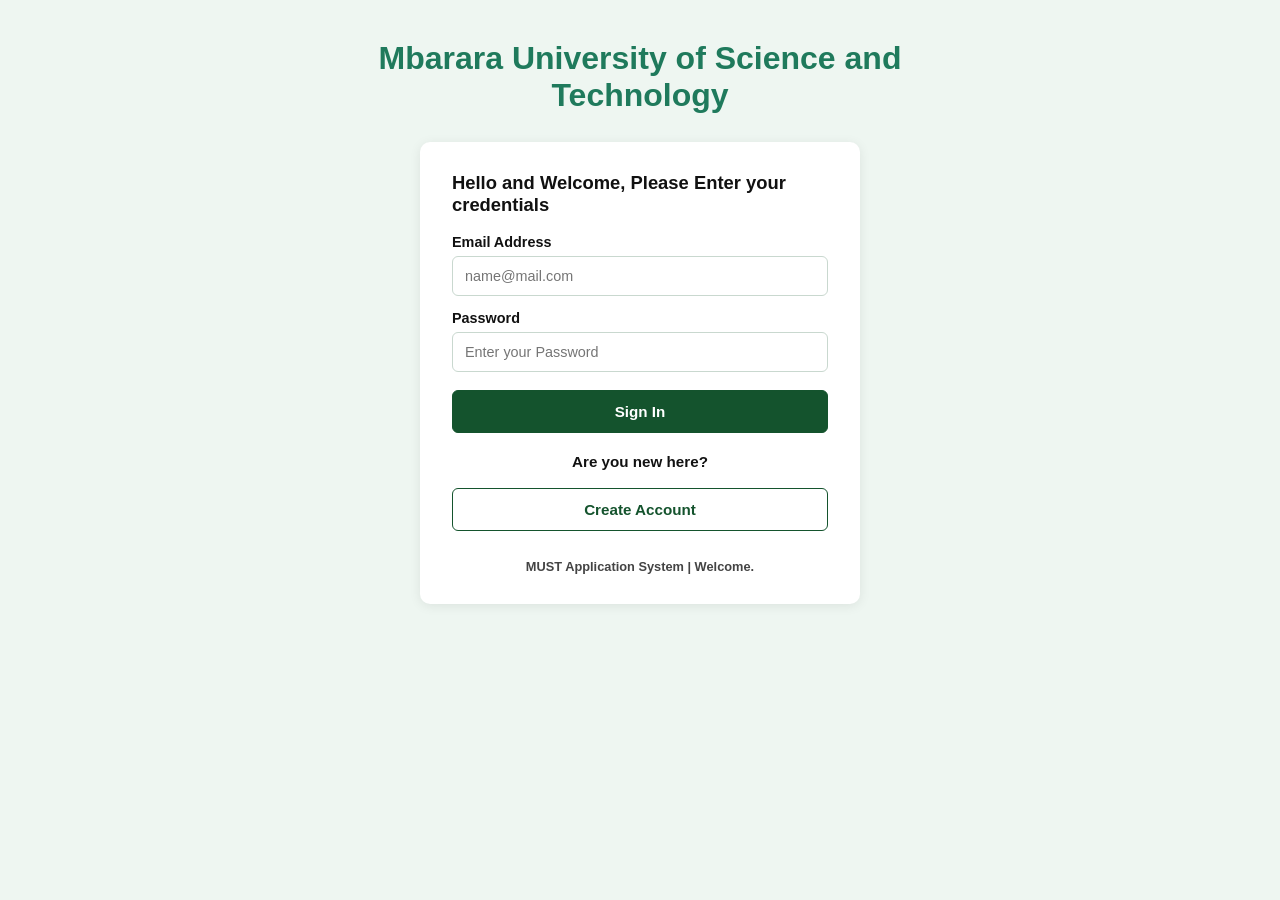
<file: index.html>
<!DOCTYPE html>
<html lang="en">
<head>
  <meta charset="UTF-8">
  <meta name="viewport" content="width=device-width, initial-scale=1">
  <title>Mbarara University of Science and Technology</title>
  <link rel="stylesheet" href="style.css">
</head>
<body>

  <h1 class="title">Mbarara University of Science and Technology</h1>

  <!-- LOGIN SCREEN -->
  <form class="card" action="#" method="post">
    <h2>Hello and Welcome, Please Enter your credentials</h2>

    <label for="email">Email Address</label>
    <input type="email" id="email" placeholder="name@mail.com" required>

    <label for="password">Password</label>
    <input type="password" id="password" placeholder="Enter your Password" required>

    <button type="submit" class="btn btn-dark">Sign In</button>

    <p class="new">Are you new here?</p>
    <a href="create-account.html" class="btn btn-light">Create Account</a>

    <p class="footer">MUST Application System | Welcome.</p>
  </form>

</body>
</html>
</file>
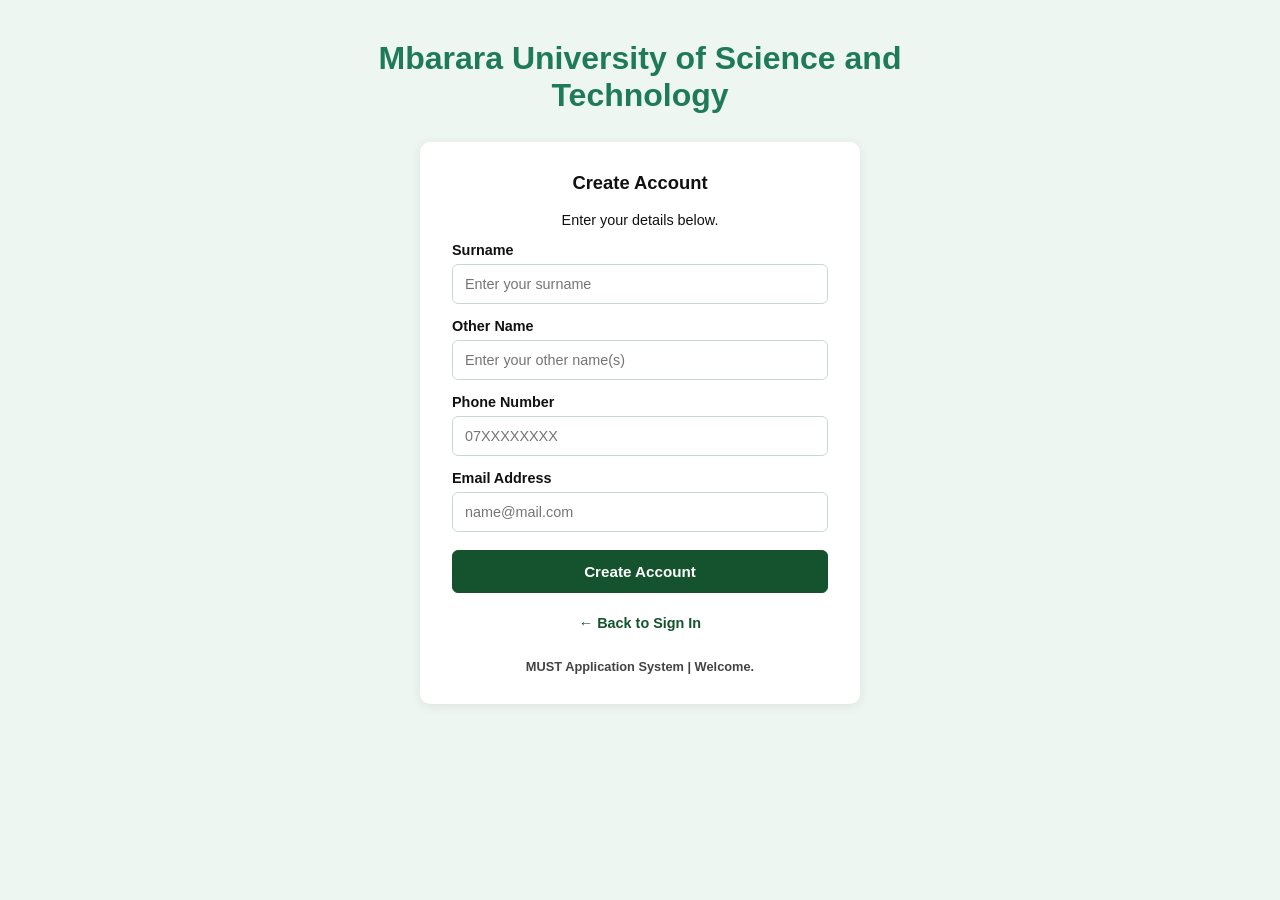
<file: create-account.html>
<!DOCTYPE html>
<html lang="en">
<head>
  <meta charset="UTF-8">
  <meta name="viewport" content="width=device-width, initial-scale=1">
  <title>Create Account | MUST Application System</title>
  <link rel="stylesheet" href="style.css">
</head>
<body>

  <h1 class="title">Mbarara University of Science and Technology</h1>

  <!-- CREATE ACCOUNT SCREEN -->
  <form class="card" action="#" method="post">
    <h2 class="center">Create Account</h2>
    <p class="note">Enter your details below.</p>

    <label for="surname">Surname</label>
    <input type="text" id="surname" placeholder="Enter your surname" required>

    <label for="othername">Other Name</label>
    <input type="text" id="othername" placeholder="Enter your other name(s)" required>

    <label for="phone">Phone Number</label>
    <input type="tel" id="phone" placeholder="07XXXXXXXX" pattern="07[0-9]{8}" title="Example: 0712345678" required>

    <label for="email">Email Address</label>
    <input type="email" id="email" placeholder="name@mail.com" required>

    <button type="submit" class="btn btn-dark">Create Account</button>

    <a href="index.html" class="back">&larr; Back to Sign In</a>

    <p class="footer">MUST Application System | Welcome.</p>
  </form>

</body>
</html>
</file>
<file: style.css>
* { box-sizing: border-box; margin: 0; padding: 0; }

body {
  font-family: Arial, Helvetica, sans-serif;
  background: #eef6f1;
  color: #111;
  padding: 40px 16px;
}

h1.title {
  text-align: center;
  color: #1f7a5c;
  font-size: 2rem;
  max-width: 560px;
  margin: 0 auto 28px;
}

.card {
  background: #fff;
  max-width: 440px;
  margin: 0 auto;
  padding: 30px 32px;
  border-radius: 10px;
  box-shadow: 0 2px 12px rgba(0, 0, 0, 0.08);
}

.card h2 { font-size: 1.15rem; margin-bottom: 18px; }
.card h2.center { text-align: center; }
.card p.note { text-align: center; font-size: 0.9rem; margin-bottom: 14px; }

label { display: block; font-weight: bold; font-size: 0.9rem; margin: 14px 0 6px; }

input {
  width: 100%;
  padding: 11px 12px;
  font-size: 0.9rem;
  border: 1px solid #c9d8cf;
  border-radius: 6px;
}
input:focus { outline: none; border-color: #14532d; box-shadow: 0 0 0 3px rgba(20, 83, 45, 0.18); }

.btn {
  display: block;
  width: 100%;
  padding: 12px;
  margin-top: 18px;
  text-align: center;
  text-decoration: none;
  font-weight: bold;
  font-size: 0.95rem;
  border-radius: 6px;
  cursor: pointer;
  border: 1px solid #14532d;
}
.btn-dark { background: #14532d; color: #fff; }
.btn-dark:hover { background: #1f7a43; }
.btn-light { background: #fff; color: #14532d; }
.btn-light:hover { background: #14532d; color: #fff; }

.new { text-align: center; font-weight: bold; margin-top: 20px; font-size: 0.95rem; }
.footer { text-align: center; font-size: 0.8rem; font-weight: bold; color: #444; margin-top: 28px; }

.back { display: block; text-align: center; margin-top: 22px; color: #14532d; font-weight: bold; font-size: 0.9rem; text-decoration: none; }
.back:hover { text-decoration: underline; }
</file>
